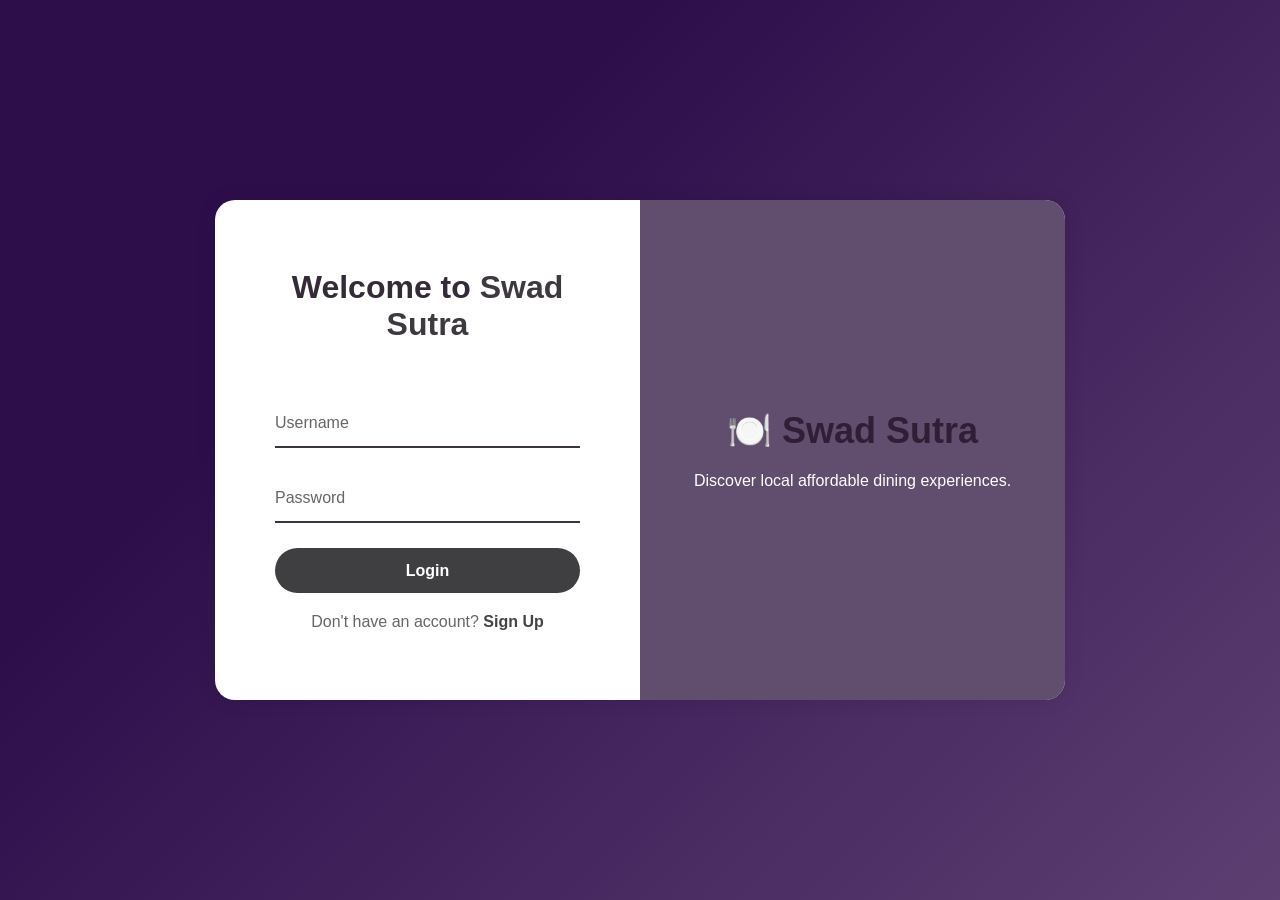
<file: index.html>
<html>

<head>
    <meta charset="UTF-8">
    <meta name="viewport" content="width=device-width, initial-scale=1.0">
    <title>Swad Sutra - Login/Register</title>
    <link href='https://unpkg.com/boxicons@2.1.4/css/boxicons.min.css' rel='stylesheet'>
    <style>
        * {
            margin: 0;
            padding: 0;
            box-sizing: border-box;
            font-family: 'Poppins', sans-serif;
        }
        
        body {
            display: flex;
            justify-content: center;
            align-items: center;
            min-height: 100vh;
            --bg-overlay: rgba(0, 0, 0, 0.6);
            background: linear-gradient(135deg, #2d0e4b 30%, #5e3f72);
        }
        
        .wrapper {
            position: relative;
            width: 850px;
            height: 500px;
            background: #fff;
            border-radius: 20px;
            box-shadow: 0 0 20px rgba(0, 0, 0, 0.1);
            overflow: hidden;
            transition: all 0.3s ease-in-out;
        }
        
        .side-bg {
            position: absolute;
            top: 0;
            right: 0;
            width: 50%;
            height: 100%;
            background: #432c52d6;
            /* Deep orange for the side background */
            transition: 1s ease-in-out;
        }
        
        .wrapper.active .side-bg {
            transform: translateX(-100%);
        }
        
        .form-box {
            position: absolute;
            top: 0;
            width: 50%;
            height: 100%;
            display: flex;
            flex-direction: column;
            justify-content: center;
            padding: 0 60px;
            transition: 0.5s ease-in-out;
        }
        
        .form-box.login {
            left: 0;
        }
        
        .form-box.register {
            right: 0;
            pointer-events: none;
            opacity: 0;
        }
        
        .wrapper.active .form-box.register {
            pointer-events: auto;
            opacity: 1;
        }
        
        .wrapper.active .form-box.login {
            pointer-events: none;
            opacity: 0;
        }
        
        .form-box h2 {
            color: #342a38;
            /* Deep orange */
            font-size: 32px;
            text-align: center;
            margin-bottom: 30px;
        }
        
        .form-box h2 span {
            color: #3e3941;
            /* Amber for emphasis */
        }
        
        .input-box {
            position: relative;
            width: 100%;
            height: 50px;
            margin: 25px 0;
        }
        
        .input-box input {
            width: 100%;
            height: 100%;
            background: transparent;
            border: none;
            outline: none;
            border-bottom: 2px solid #3b3440;
            /* Deep orange */
            padding-right: 23px;
            font-size: 16px;
            transition: 0.5s;
        }
        
        .input-box label {
            position: absolute;
            top: 50%;
            left: 0;
            transform: translateY(-50%);
            font-size: 16px;
            color: #666666;
            pointer-events: none;
            transition: 0.5s;
        }
        
        .input-box input:focus~label,
        .input-box input:valid~label {
            top: -5px;
            color: #3b383d;
            /* Amber for focus */
        }
        
        .input-box input:focus,
        .input-box input:valid {
            border-bottom-color: #383b3a;
        }
        
        .input-box input::placeholder {
            color: #999999;
            font-style: italic;
        }
        
        .btn {
            width: 100%;
            height: 45px;
            background: #3f3e40;
            /* Deep orange */
            color: #fff;
            border: none;
            outline: none;
            border-radius: 40px;
            cursor: pointer;
            font-size: 16px;
            font-weight: 600;
            transition: 0.3s;
        }
        
        .btn:hover {
            background: #3e4241;
            /* Amber on hover */
            box-shadow: 0 0 10px rgba(0, 0, 0, 0.2);
        }
        
        .btn:focus {
            outline: 2px solid #434746;
            outline-offset: 2px;
        }
        
        .switch-page {
            text-align: center;
            margin-top: 20px;
        }
        
        .switch-page p {
            color: #666;
        }
        
        .switch-page a {
            color: #444345;
            /* Deep orange */
            text-decoration: none;
            font-weight: 600;
        }
        
        .info-text {
            position: absolute;
            width: 50%;
            height: 100%;
            display: flex;
            flex-direction: column;
            justify-content: center;
            align-items: center;
            color: #fff;
            text-align: center;
            padding: 0 40px;
            transition: 0.5s ease-in-out;
        }
        
        .info-text.login {
            right: 0;
        }
        
        .info-text.register {
            right: -50%;
        }
        
        .wrapper.active .info-text.login {
            right: 100%;
        }
        
        .wrapper.active .info-text.register {
            right: 50%;
        }
        
        .info-text h2 {
            font-size: 36px;
            margin-bottom: 20px;
            color: #301e36;
            /* Amber */
        }
        
        .info-text p {
            font-size: 16px;
        }
        
        .message {
            text-align: center;
            margin-top: 10px;
            transition: 0.3s;
        }
        /* Responsive Design */
        
        @media (max-width: 768px) {
            .wrapper {
                width: 90%;
                height: auto;
                flex-direction: column;
            }
            .info-text {
                display: none;
            }
            .form-box {
                width: 100%;
                padding: 20px;
            }
        }
    </style>
</head>

<body>
    <div class="wrapper">
        <div class="side-bg"></div>
        <div class="form-box login">
            <h2>Welcome to <span>Swad Sutra</span></h2>
            <form id="loginForm">
                <div class="input-box">
                    <input type="text" id="loginUsername" required>
                    <label>Username</label>
                </div>
                <div class="input-box">
                    <input type="password" id="loginPassword" required>
                    <label>Password</label>
                </div>
                <button type="submit" class="btn">Login</button>
                <div class="switch-page">
                    <p>Don't have an account? <a href="#" class="register-link">Sign Up</a></p>
                </div>
            </form>
        </div>

        <div class="form-box register">
            <h2>Create <span>Account</span></h2>
            <form id="registerForm">
                <div class="input-box">
                    <input type="text" id="regUsername" required>
                    <label>Username</label>
                </div>
                <div class="input-box">
                    <input type="email" id="regEmail" required>
                    <label>Email</label>
                </div>
                <div class="input-box">
                    <input type="password" id="regPassword" required>
                    <label>Password</label>
                </div>
                <button type="submit" class="btn">Sign Up</button>
                <div class="switch-page">
                    <p>Already have an account? <a href="#" class="login-link">Login</a></p>
                </div>
            </form>
        </div>

        <div class="info-text login">
            <h2>🍽️ Swad Sutra</h2>
            <p>Discover local affordable dining experiences.</p>
        </div>

        <div class="info-text register">
            <h2>Join Swad Sutra</h2>
            <p>Start your journey to discover amazing local restaurants.</p>
        </div>
    </div>

    <script src="userdata.js"></script>
    <script>
        const wrapper = document.querySelector('.wrapper');
        const registerLink = document.querySelector('.register-link');
        const loginLink = document.querySelector('.login-link');

        registerLink.addEventListener('click', () => {
            wrapper.classList.add('active');
        });

        loginLink.addEventListener('click', () => {
            wrapper.classList.remove('active');
        });

        document.getElementById('loginForm').addEventListener('submit', function(event) {
            event.preventDefault();
            const username = document.getElementById('loginUsername').value;
            const password = document.getElementById('loginPassword').value;

            const user = users.find(u => u.username === username && u.password === password);

            if (user) {
                window.location.href = 'home.html';
            } else {
                showMessage(this, 'Invalid username or password', 'red');
            }
        });

        document.getElementById('registerForm').addEventListener('submit', function(event) {
            event.preventDefault();
            const username = document.getElementById('regUsername').value;
            const email = document.getElementById('regEmail').value;
            const password = document.getElementById('regPassword').value;

            // In a real application, you would send this to a server
            users.push({
                username,
                password
            });
            showMessage(this, 'Registration successful! Please login.', 'green');

            setTimeout(() => {
                wrapper.classList.remove('active');
            }, 1500);
        });

        function showMessage(form, text, color) {
            const existingMessage = form.querySelector('.message');
            if (existingMessage) {
                existingMessage.remove();
            }

            const message = document.createElement('p');
            message.className = 'message';
            message.textContent = text;
            message.style.color = color;
            form.appendChild(message);

            setTimeout(() => {
                message.style.opacity = '0';
                setTimeout(() => message.remove(), 300);
            }, 3000);
        }
    </script>
</body>

</html>
</file>
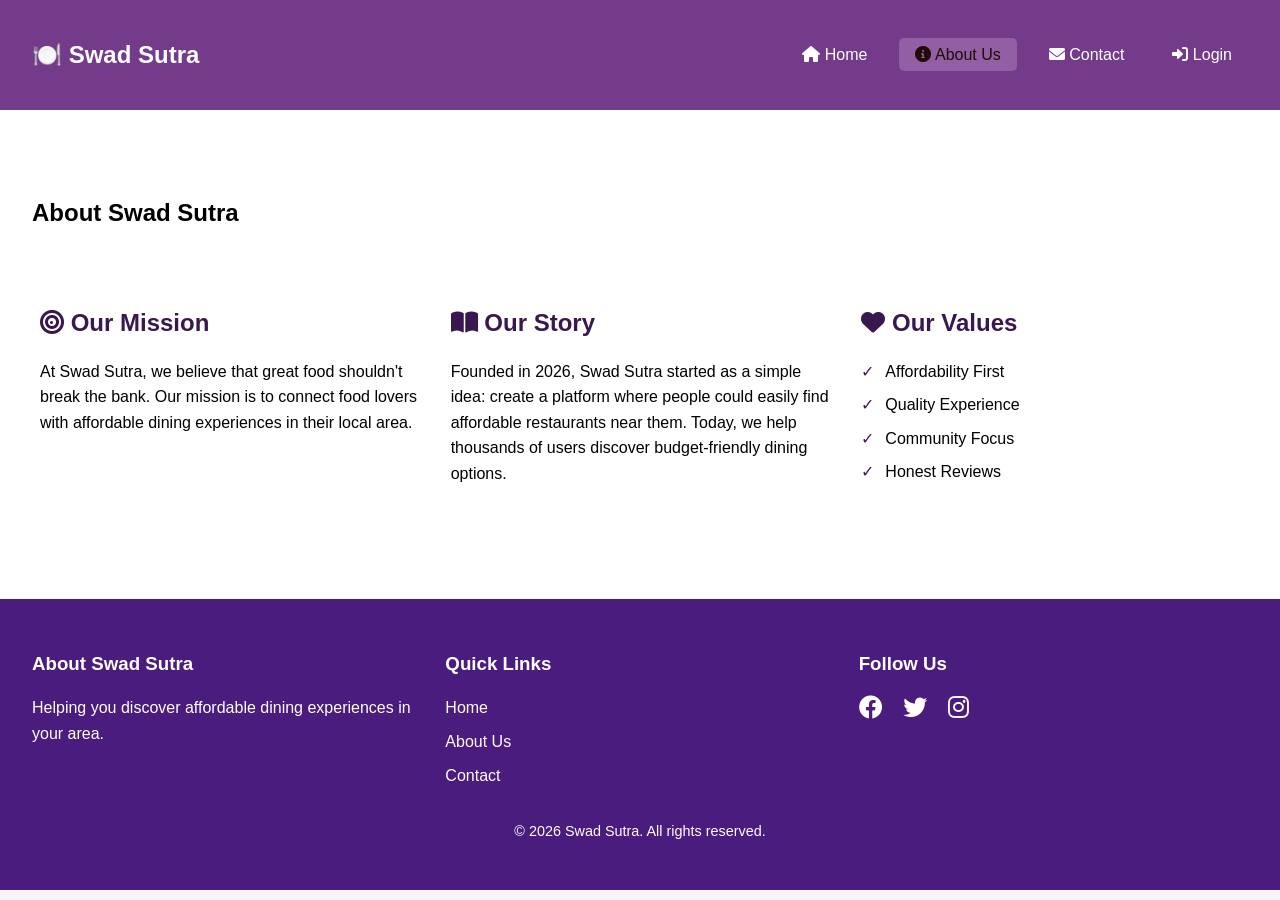
<file: about.html>
<html>

<head>
    <meta charset="UTF-8">
    <meta name="viewport" content="width=device-width, initial-scale=1.0">
    <title>BudgetBytes - About Us</title>
    <link rel="stylesheet" href="style.css">
    <link href="https://cdnjs.cloudflare.com/ajax/libs/font-awesome/6.0.0/css/all.min.css" rel="stylesheet">
</head>

<body>
    <!-- Navigation Bar -->
    <nav class="nav-bar">
        <div class="nav-left">
            <h1 class="logo">🍽️ Swad Sutra</h1>
        </div>
        <div class="nav-right">
            <ul>
                <li><a href="home.html"><i class="fas fa-home"></i> Home</a></li>
                <li><a href="#" class="active"><i class="fas fa-info-circle"></i> About Us</a></li>
                <li><a href="contact.html"><i class="fas fa-envelope"></i> Contact</a></li>
                <li><a href="index.html"><i class="fas fa-sign-in-alt"></i> Login</a></li>
            </ul>
        </div>
    </nav>

    <!-- About Section -->
    <section class="about-section">
        <div class="container">
            <h1>About Swad Sutra</h1>
            <div class="about-content">
                <div class="mission">
                    <h2><i class="fas fa-bullseye"></i> Our Mission</h2>
                    <p>At Swad Sutra, we believe that great food shouldn't break the bank. Our mission is to connect food lovers with affordable dining experiences in their local area.</p>
                </div>

                <div class="story">
                    <h2><i class="fas fa-book-open"></i> Our Story</h2>
                    <p>Founded in 2026, Swad Sutra started as a simple idea: create a platform where people could easily find affordable restaurants near them. Today, we help thousands of users discover budget-friendly dining options.</p>
                </div>

                <div class="values">
                    <h2><i class="fas fa-heart"></i> Our Values</h2>
                    <ul>
                        <li>Affordability First</li>
                        <li>Quality Experience</li>
                        <li>Community Focus</li>
                        <li>Honest Reviews</li>
                    </ul>
                </div>
            </div>
        </div>
    </section>

    <!-- Footer -->
    <footer class="footer">
        <div class="footer-content">
            <div class="footer-section">
                <h3>About Swad Sutra</h3>
                <p>Helping you discover affordable dining experiences in your area.</p>
            </div>
            <div class="footer-section">
                <h3>Quick Links</h3>
                <ul>
                    <li><a href="home.html">Home</a></li>
                    <li><a href="about.html">About Us</a></li>
                    <li><a href="contact.html">Contact</a></li>
                </ul>
            </div>
            <div class="footer-section">
                <h3>Follow Us</h3>
                <div class="social-links">
                    <a href="#"><i class="fab fa-facebook"></i></a>
                    <a href="#"><i class="fab fa-twitter"></i></a>
                    <a href="#"><i class="fab fa-instagram"></i></a>
                </div>
            </div>
        </div>
        <div class="footer-bottom">
            <p>© 2026 Swad Sutra. All rights reserved.</p>
        </div>
    </footer>
</body>

</html>
</file>
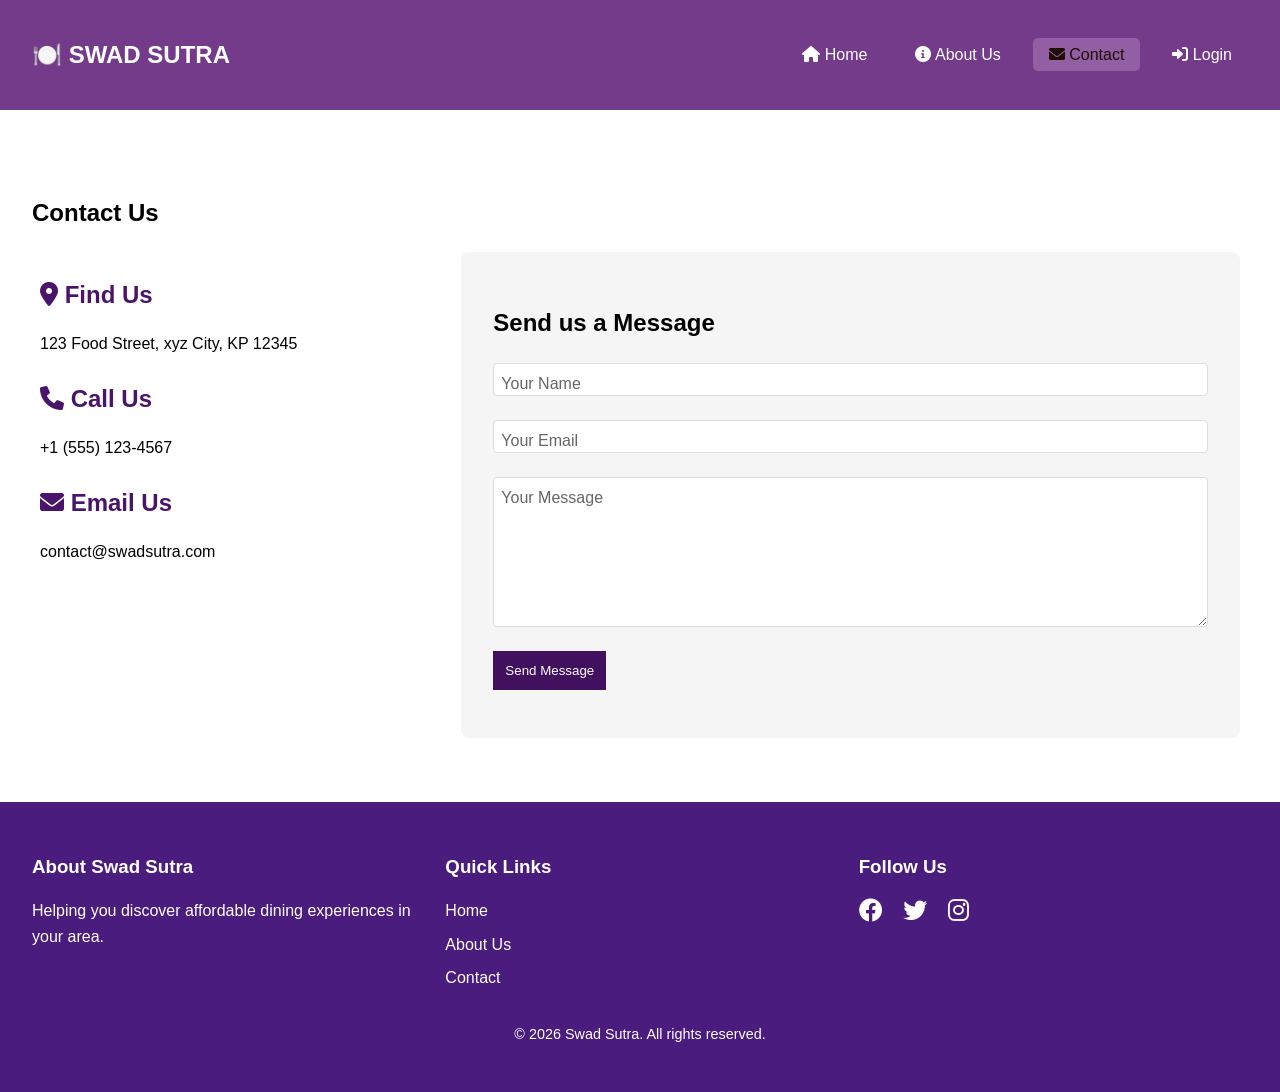
<file: contact.html>
<html>

<head>
    <meta charset="UTF-8">
    <meta name="viewport" content="width=device-width, initial-scale=1.0">
    <title>BudgetBytes - Contact Us</title>
    <link rel="stylesheet" href="style.css">
    <link href="https://cdnjs.cloudflare.com/ajax/libs/font-awesome/6.0.0/css/all.min.css" rel="stylesheet">
</head>

<body>
    <!-- Navigation Bar -->
    <nav class="nav-bar">
        <div class="nav-left">
            <h1 class="logo">🍽️ SWAD SUTRA</h1>
        </div>
        <div class="nav-right">
            <ul>
                <li><a href="home.html"><i class="fas fa-home"></i> Home</a></li>
                <li><a href="about.html"><i class="fas fa-info-circle"></i> About Us</a></li>
                <li><a href="#" class="active"><i class="fas fa-envelope"></i> Contact</a></li>
                <li><a href="index.html"><i class="fas fa-sign-in-alt"></i> Login</a></li>
            </ul>
        </div>
    </nav>

    <!-- Contact Section -->
    <section class="contact-section">
        <div class="container">
            <h1>Contact Us</h1>
            <div class="contact-content">
                <div class="contact-info">
                    <h2><i class="fas fa-map-marker-alt"></i> Find Us</h2>
                    <p>123 Food Street, xyz City, KP 12345</p>

                    <h2><i class="fas fa-phone"></i> Call Us</h2>
                    <p>+1 (555) 123-4567</p>

                    <h2><i class="fas fa-envelope"></i> Email Us</h2>
                    <p>contact@swadsutra.com</p>
                </div>

                <div class="contact-form">
                    <h2>Send us a Message</h2>
                    <form id="contactForm">
                        <div class="form-group">
                            <input type="text" id="name" required>
                            <label>Your Name</label>
                        </div>
                        <div class="form-group">
                            <input type="email" id="email" required>
                            <label>Your Email</label>
                        </div>
                        <div class="form-group">
                            <textarea id="message" required></textarea>
                            <label>Your Message</label>
                        </div>
                        <button type="submit" class="btn">Send Message</button>
                    </form>
                </div>
            </div>
        </div>
    </section>

    <!-- Footer -->
    <footer class="footer">
        <div class="footer-content">
            <div class="footer-section">
                <h3>About Swad Sutra</h3>
                <p>Helping you discover affordable dining experiences in your area.</p>
            </div>
            <div class="footer-section">
                <h3>Quick Links</h3>
                <ul>
                    <li><a href="home.html">Home</a></li>
                    <li><a href="about.html">About Us</a></li>
                    <li><a href="contact.html">Contact</a></li>
                </ul>
            </div>
            <div class="footer-section">
                <h3>Follow Us</h3>
                <div class="social-links">
                    <a href="#"><i class="fab fa-facebook"></i></a>
                    <a href="#"><i class="fab fa-twitter"></i></a>
                    <a href="#"><i class="fab fa-instagram"></i></a>
                </div>
            </div>
        </div>
        <div class="footer-bottom">
            <p>© 2026 Swad Sutra. All rights reserved.</p>
        </div>
    </footer>

    <script src="contact.js"></script>
</body>

</html>
</file>
<file: style.css>
/* General Reset */

body {
    margin: 0;
    font-family: 'Arial', sans-serif;
    line-height: 1.6;
    background-color: #f4f4f9;
    color: #000000;
}

ul {
    list-style: none;
    padding: 0;
}

a {
    text-decoration: none;
    color: inherit;
}


/* Navigation Bar */

.nav-bar {
    display: flex;
    justify-content: space-between;
    align-items: center;
    background-color: #62227be1;
    color: #fff;
    padding: 1rem 2rem;
    box-shadow: 0 2px 5px rgba(0, 0, 0, 0.2);
}

.nav-left .logo {
    font-size: 1.5rem;
    font-weight: bold;
}

.nav-right ul {
    display: flex;
    gap: 1rem;
}

.nav-right ul li a {
    color: #fff;
    padding: 0.5rem 1rem;
    border-radius: 5px;
    transition: background-color 0.3s;
}

.nav-right ul li a:hover,
.nav-right ul li a.active {
    background-color: #925ea4;
    color: #200b05;
}


/* Hero Section */

.hero-section {
    text-align: center;
    padding: 4rem 2rem;
    background: linear-gradient(to bottom, #1e1129, #490f72);
    color: white;
}

.hero-title {
    font-size: 2.5rem;
    margin-bottom: 1rem;
}

.hero-title .highlight {
    color: #c47df3;
}

.hero-subtitle {
    font-size: 1.2rem;
    margin-bottom: 2rem;
}

.hero-stats {
    display: flex;
    justify-content: center;
    gap: 2rem;
    margin-bottom: 2rem;
}

.hero-stats .stat {
    text-align: center;
    font-size: 1.1rem;
}

.hero-stats i {
    display: block;
    font-size: 2rem;
    margin-bottom: 0.5rem;
}

.hero-cta button {
    background-color: #fff;
    color: #a722ff;
    font-size: 1rem;
    padding: 0.75rem 1.5rem;
    border: none;
    border-radius: 5px;
    cursor: pointer;
    transition: background-color 0.3s;
}

.hero-cta button:hover {
    background-color: #e0b2ff;
}


/* Quick Filters */

.quick-filters {
    padding: 2rem;
    background-color: #fff;
    border-top: 2px solid #a322ff;
}

.quick-filter-container {
    display: flex;
    justify-content: center;
    gap: 1rem;
}

.quick-filter {
    background-color: #e3bcff;
    color: #9a15d8;
    border: none;
    padding: 0.5rem 1rem;
    border-radius: 5px;
    cursor: pointer;
    transition: background-color 0.3s;
}

.quick-filter:hover {
    background-color: #dbb2ff;
}


/* Filter Section */

.filter-section {
    padding: 2rem;
    background-color: #ffffff;
}

.filter-section .header {
    display: flex;
    justify-content: space-between;
    align-items: center;
    margin-bottom: 1rem;
}

.filter-actions {
    display: flex;
    align-items: center;
    gap: 1rem;
}

.search-bar {
    display: flex;
    align-items: center;
    gap: 0.5rem;
    border: 1px solid #dddddd;
    border-radius: 5px;
    padding: 0.5rem;
}

.search-input {
    flex-grow: 1;
    border: none;
    outline: none;
}

.filter-grid {
    display: flex;
    gap: 1.5rem;
    flex-wrap: wrap;
    margin-top: 1rem;
}

.filter-group {
    flex: 1;
    min-width: 200px;
}

.filter-group label {
    font-weight: bold;
    display: block;
    margin-bottom: 0.5rem;
}

.filter-select {
    width: 100%;
    padding: 0.5rem;
    border: 1px solid #ddd;
    border-radius: 5px;
}


/* Restaurant List */

.restaurants {
    padding: 2rem;
}

.restaurant-grid table {
    width: 100%;
    border-collapse: collapse;
    margin-bottom: 2rem;
}

.restaurant-grid th,
.restaurant-grid td {
    padding: 1rem;
    text-align: left;
    border: 1px solid #ddd;
}

.restaurant-grid th {
    background-color: #e0bcff;
    color: #4f1581;
}

.restaurant-grid tr:nth-child(even) {
    background-color: #f9f9f9;
}

.no-results {
    text-align: center;
    color: #757575;
}

.no-results i {
    font-size: 3rem;
    margin-bottom: 1rem;
}


/* Footer */

.footer {
    background-color: #4a1c7e;
    color: white;
    padding: 2rem;
}

.footer-content {
    display: flex;
    justify-content: space-between;
    flex-wrap: wrap;
    gap: 1.5rem;
}

.footer-section {
    flex: 1;
    min-width: 200px;
}

.footer-section h3 {
    margin-bottom: 1rem;
}

.footer-section ul li {
    margin-bottom: 0.5rem;
}

.footer-section .social-links a {
    margin-right: 1rem;
    font-size: 1.5rem;
    color: white;
    transition: color 0.3s;
}

.footer-section .social-links a:hover {
    color: #ffe0b2;
}

.footer-bottom {
    text-align: center;
    margin-top: 1rem;
    font-size: 0.9rem;
}


/* About Page Styles */

.about-section {
    padding: 4rem 2rem;
    background-color: #fff;
}

.about-content {
    max-width: 1200px;
    margin: 0 auto;
    display: grid;
    grid-template-columns: repeat(auto-fit, minmax(300px, 1fr));
    gap: 2rem;
    padding: 2rem 0;
}

.about-content h2 {
    color: #39174f;
    margin-bottom: 1rem;
}

.about-content .values ul {
    list-style: none;
    padding: 0;
}

.about-content .values li {
    margin-bottom: 0.5rem;
    padding-left: 1.5rem;
    position: relative;
}

.about-content .values li:before {
    content: "✓";
    color: #43195e;
    position: absolute;
    left: 0;
}


/* Contact Page Styles */

.contact-section {
    padding: 4rem 2rem;
    background-color: #fff;
}

.contact-content {
    max-width: 1200px;
    margin: 0 auto;
    display: grid;
    grid-template-columns: 1fr 2fr;
    gap: 2rem;
}

.contact-info h2 {
    color: #4a146b;
    margin: 1.5rem 0 1rem;
}

.contact-form {
    background-color: #f5f5f5;
    padding: 2rem;
    border-radius: 8px;
}

.form-group {
    margin-bottom: 1.5rem;
    position: relative;
}

.form-group input,
.form-group textarea {
    width: 100%;
    padding: 0.5rem;
    border: 1px solid #ddd;
    border-radius: 4px;
    background: #fff;
}

.form-group textarea {
    height: 150px;
    resize: vertical;
}

.form-group label {
    position: absolute;
    left: 0.5rem;
    top: 0.5rem;
    transition: all 0.3s;
    pointer-events: none;
    color: #666;
}

.form-group input:focus~label,
.form-group input:valid~label,
.form-group textarea:focus~label,
.form-group textarea:valid~label {
    top: -20px;
    left: 0;
    color: #3a0e54;
    font-size: 0.9rem;
}

.btn {
    background-color: #411160;
    color: white;
    border: none;
    padding: 0.75rem
}
</file>
